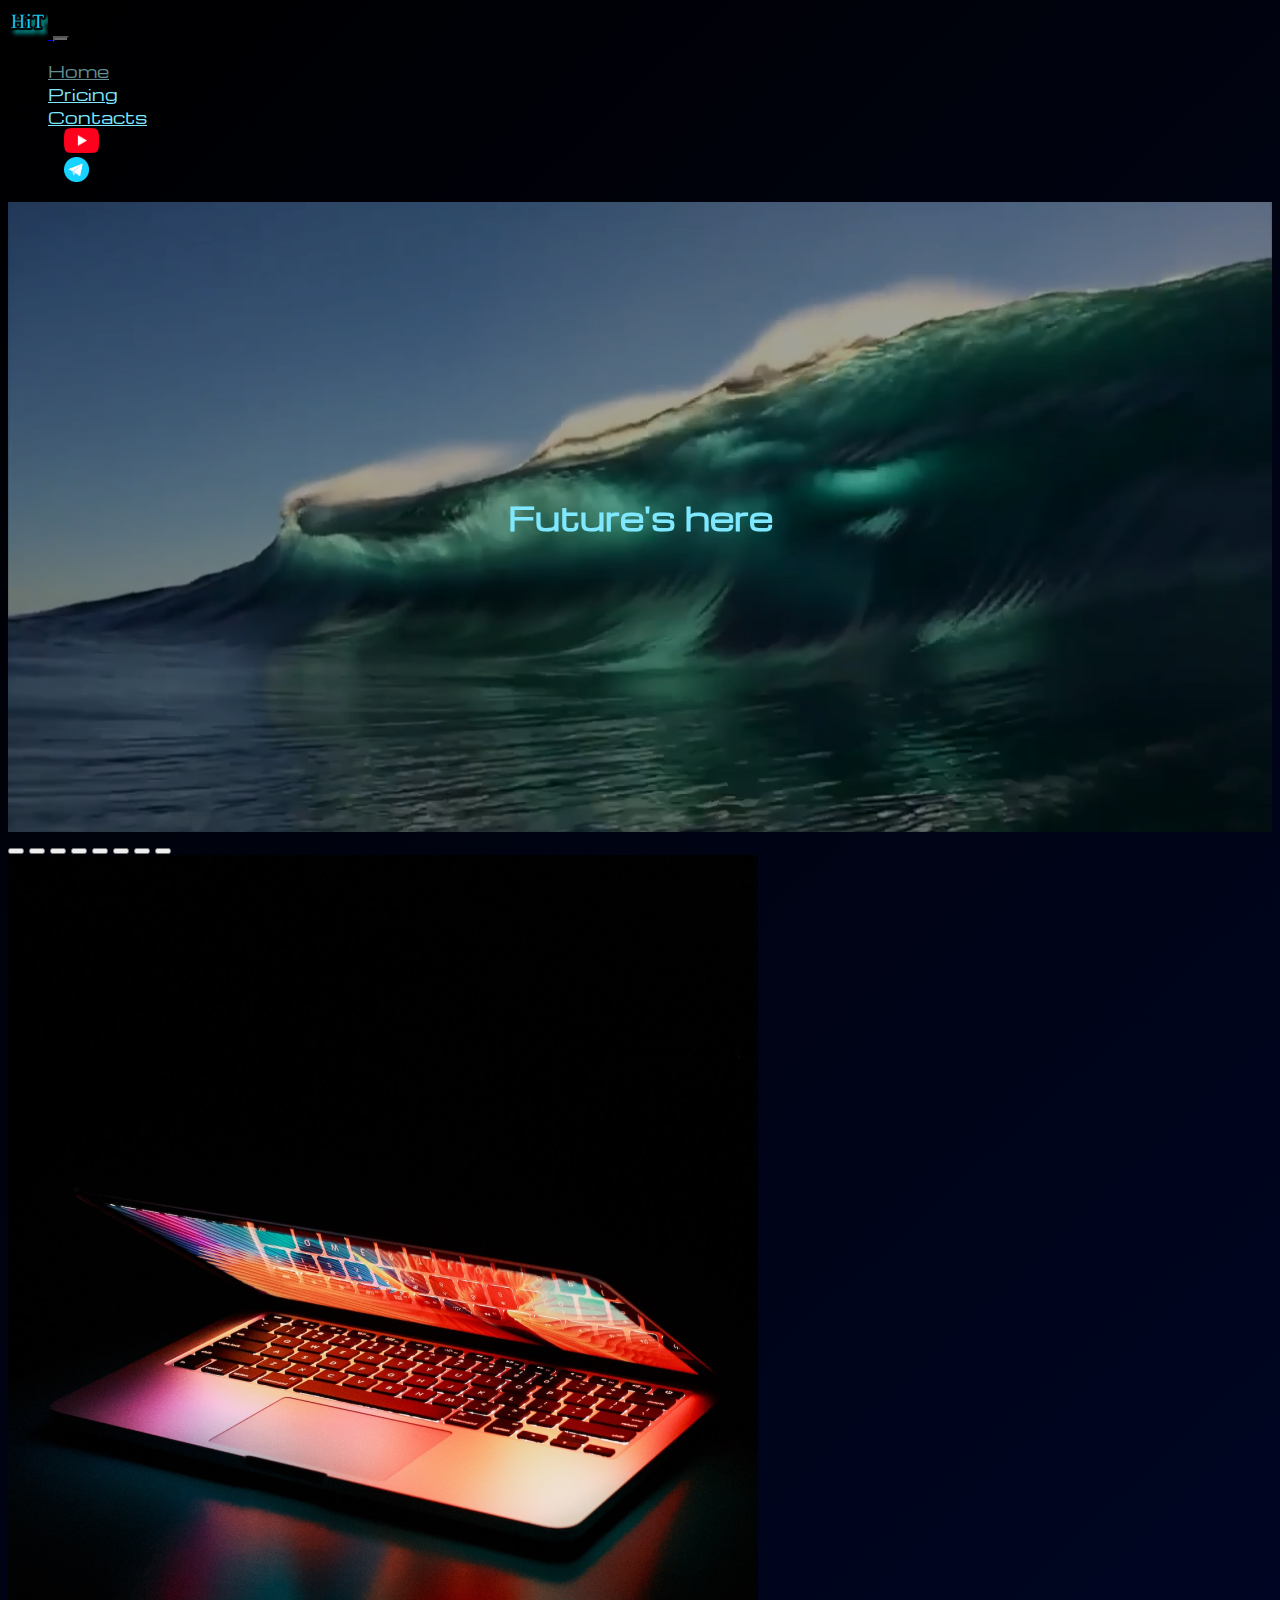
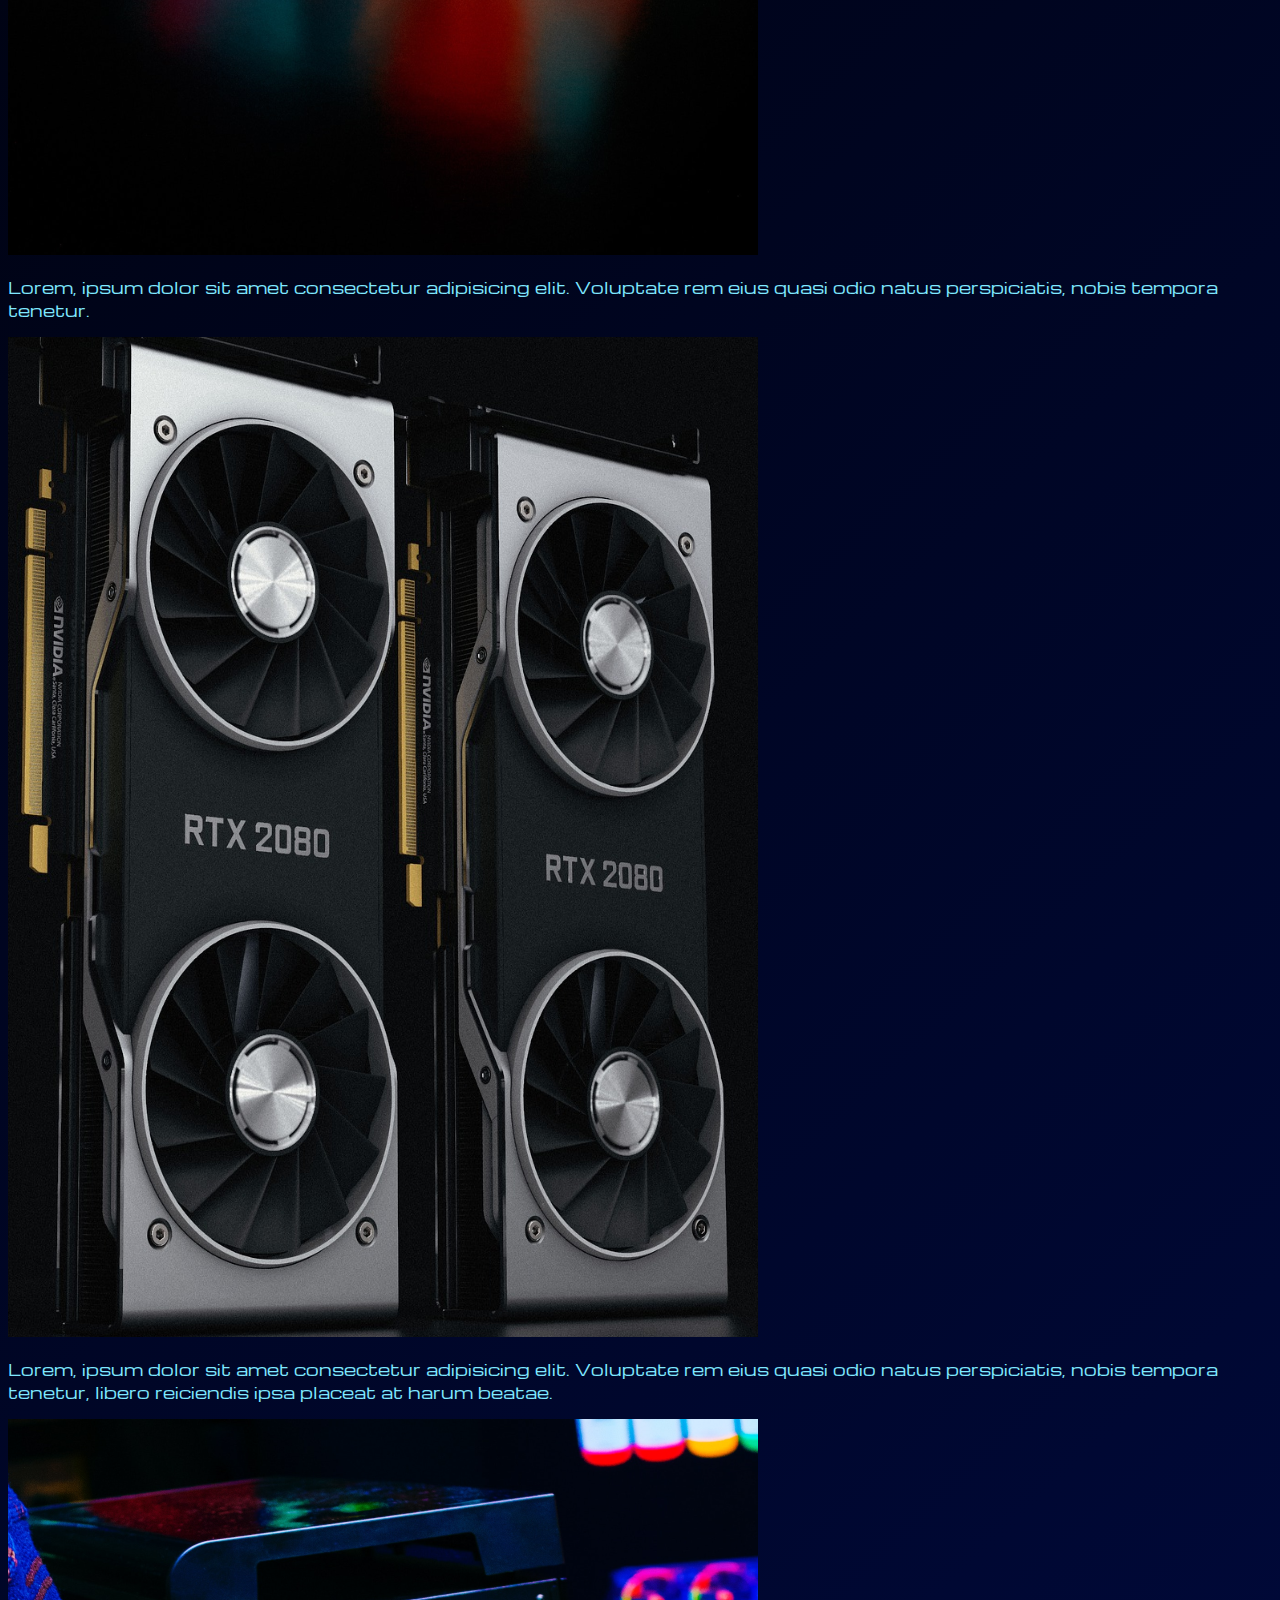
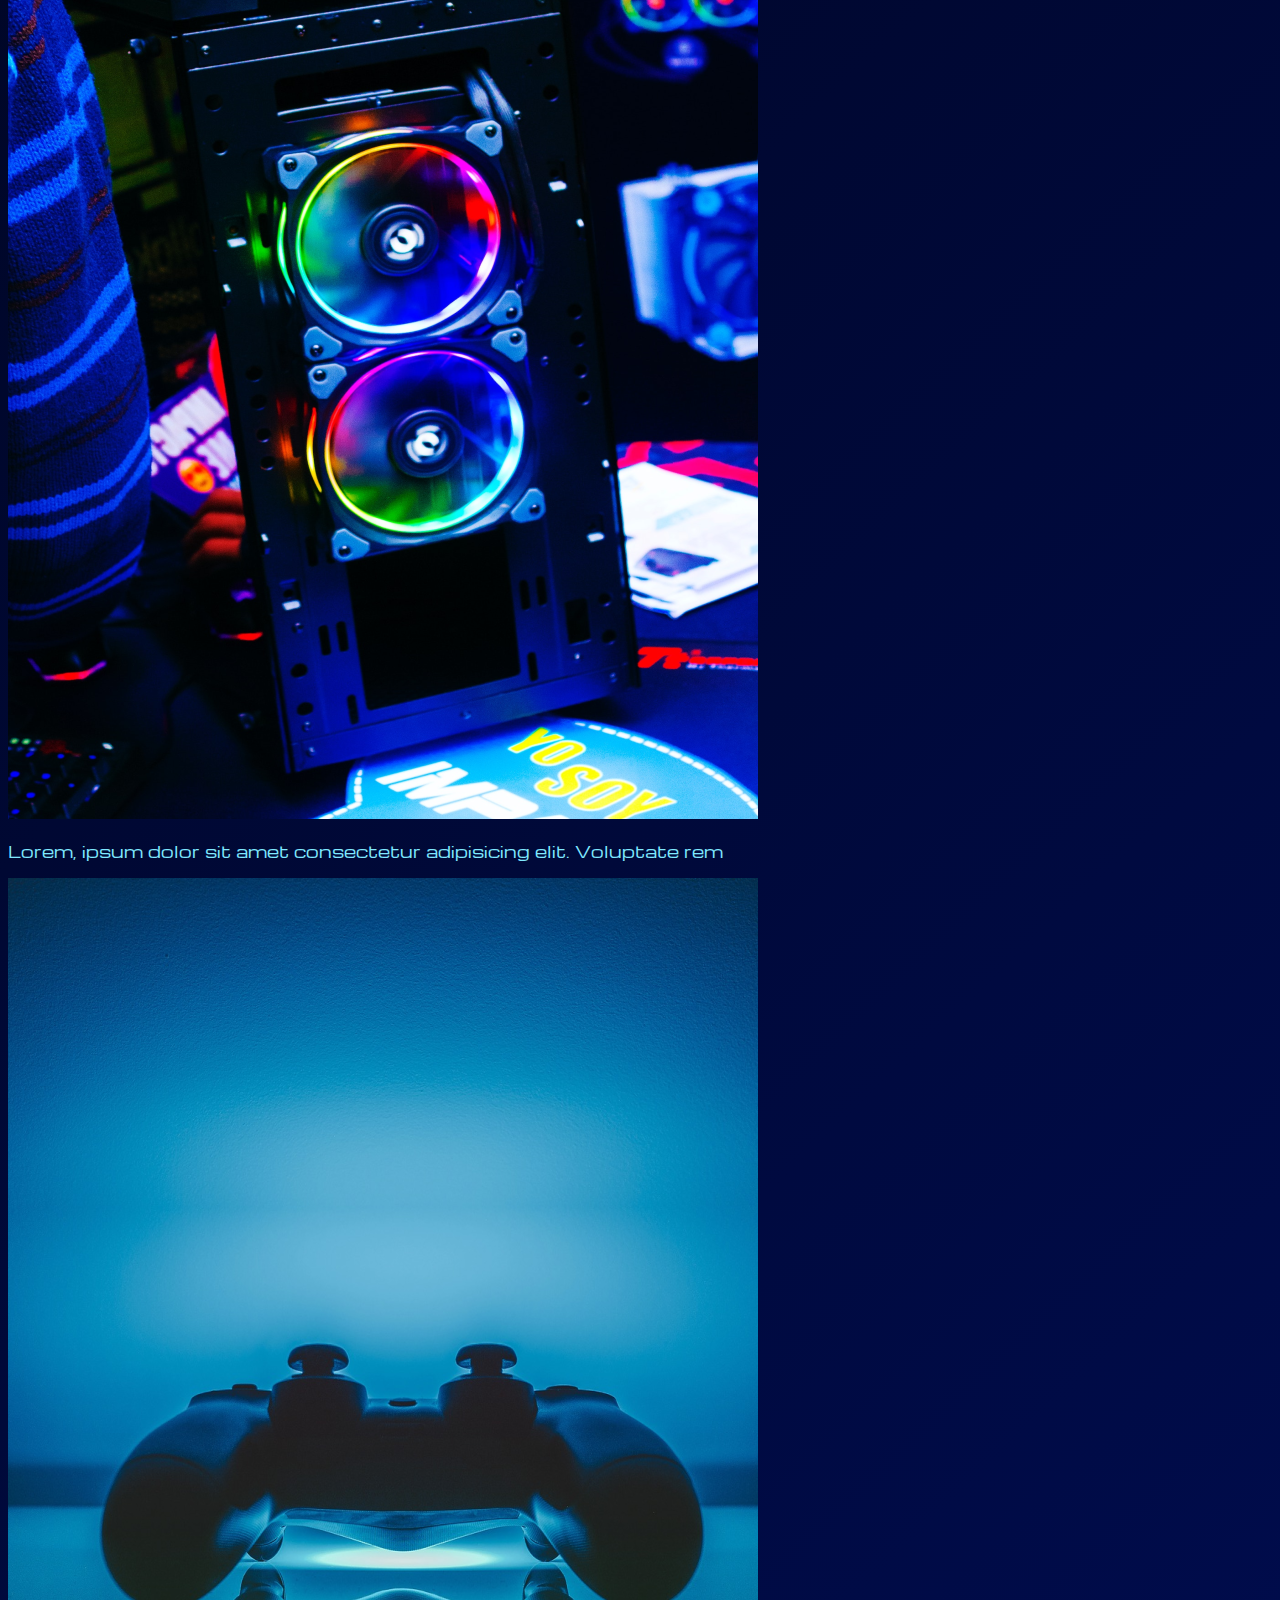
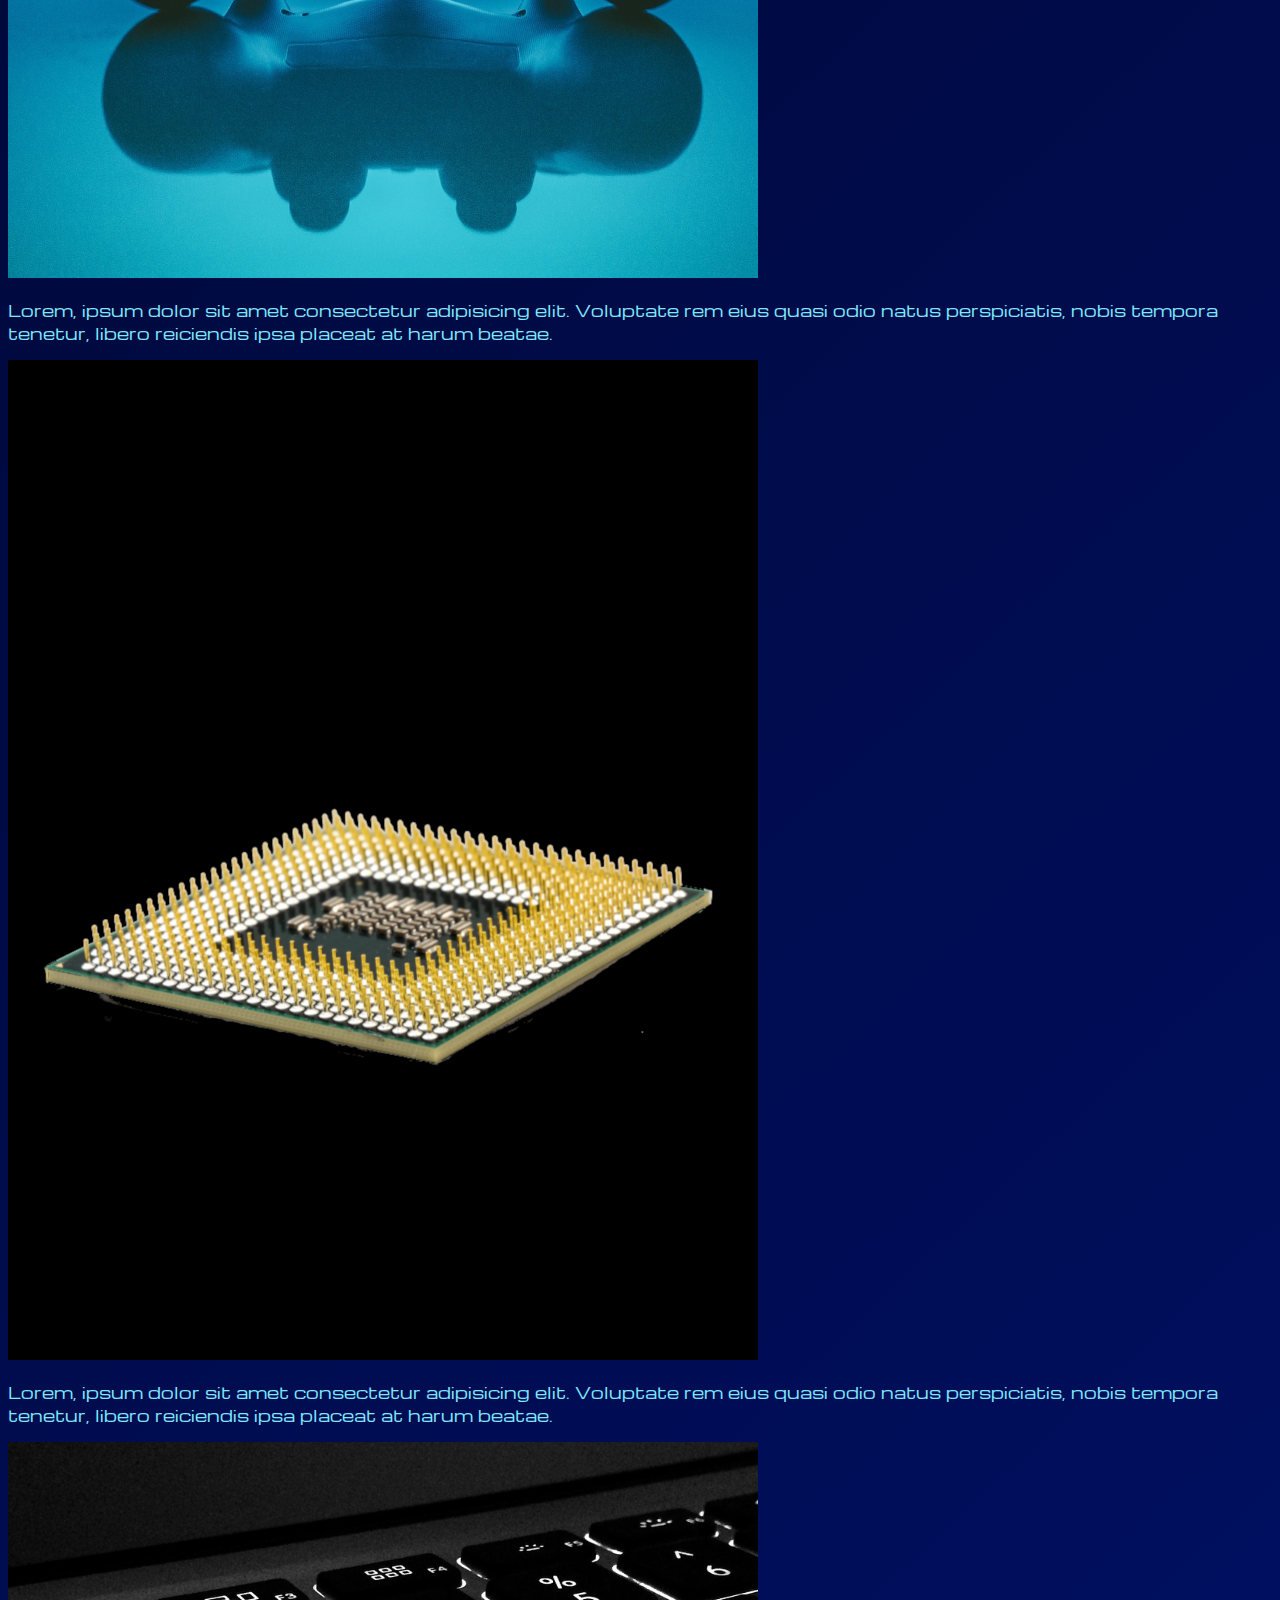
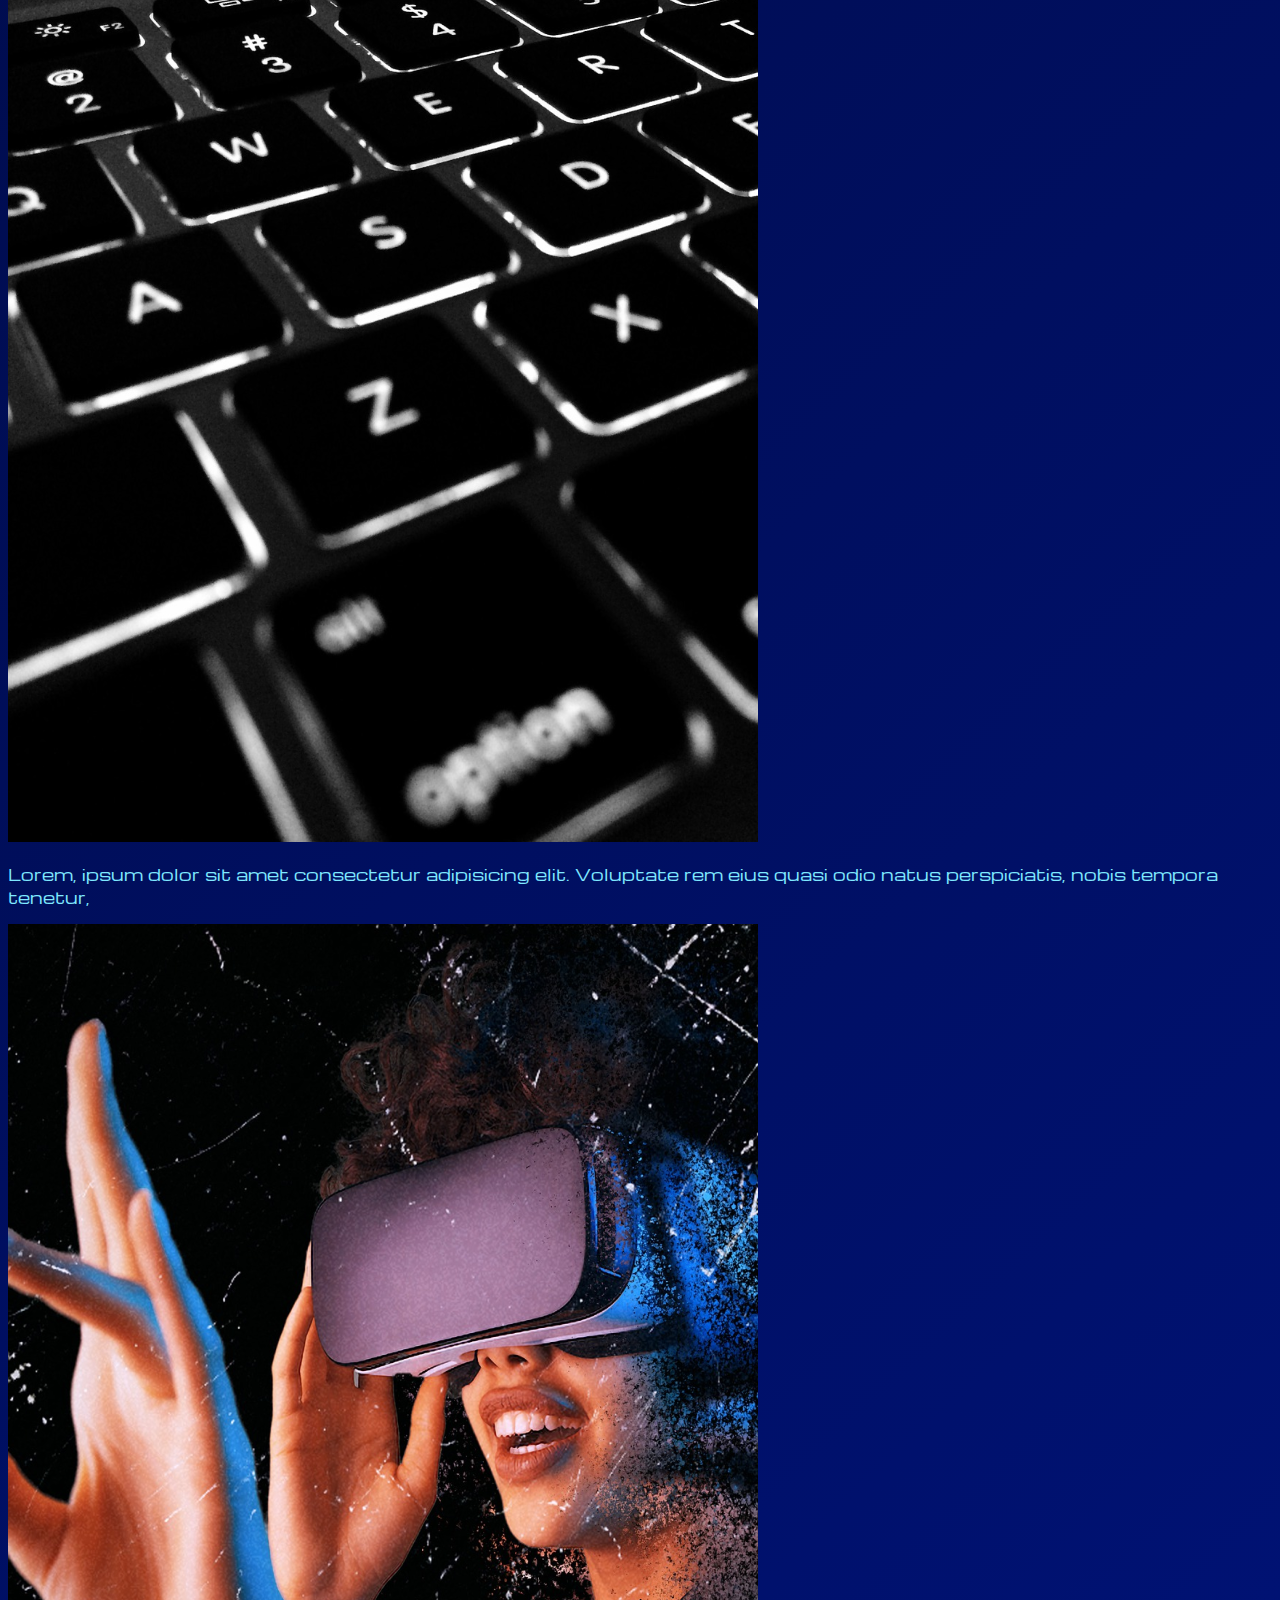
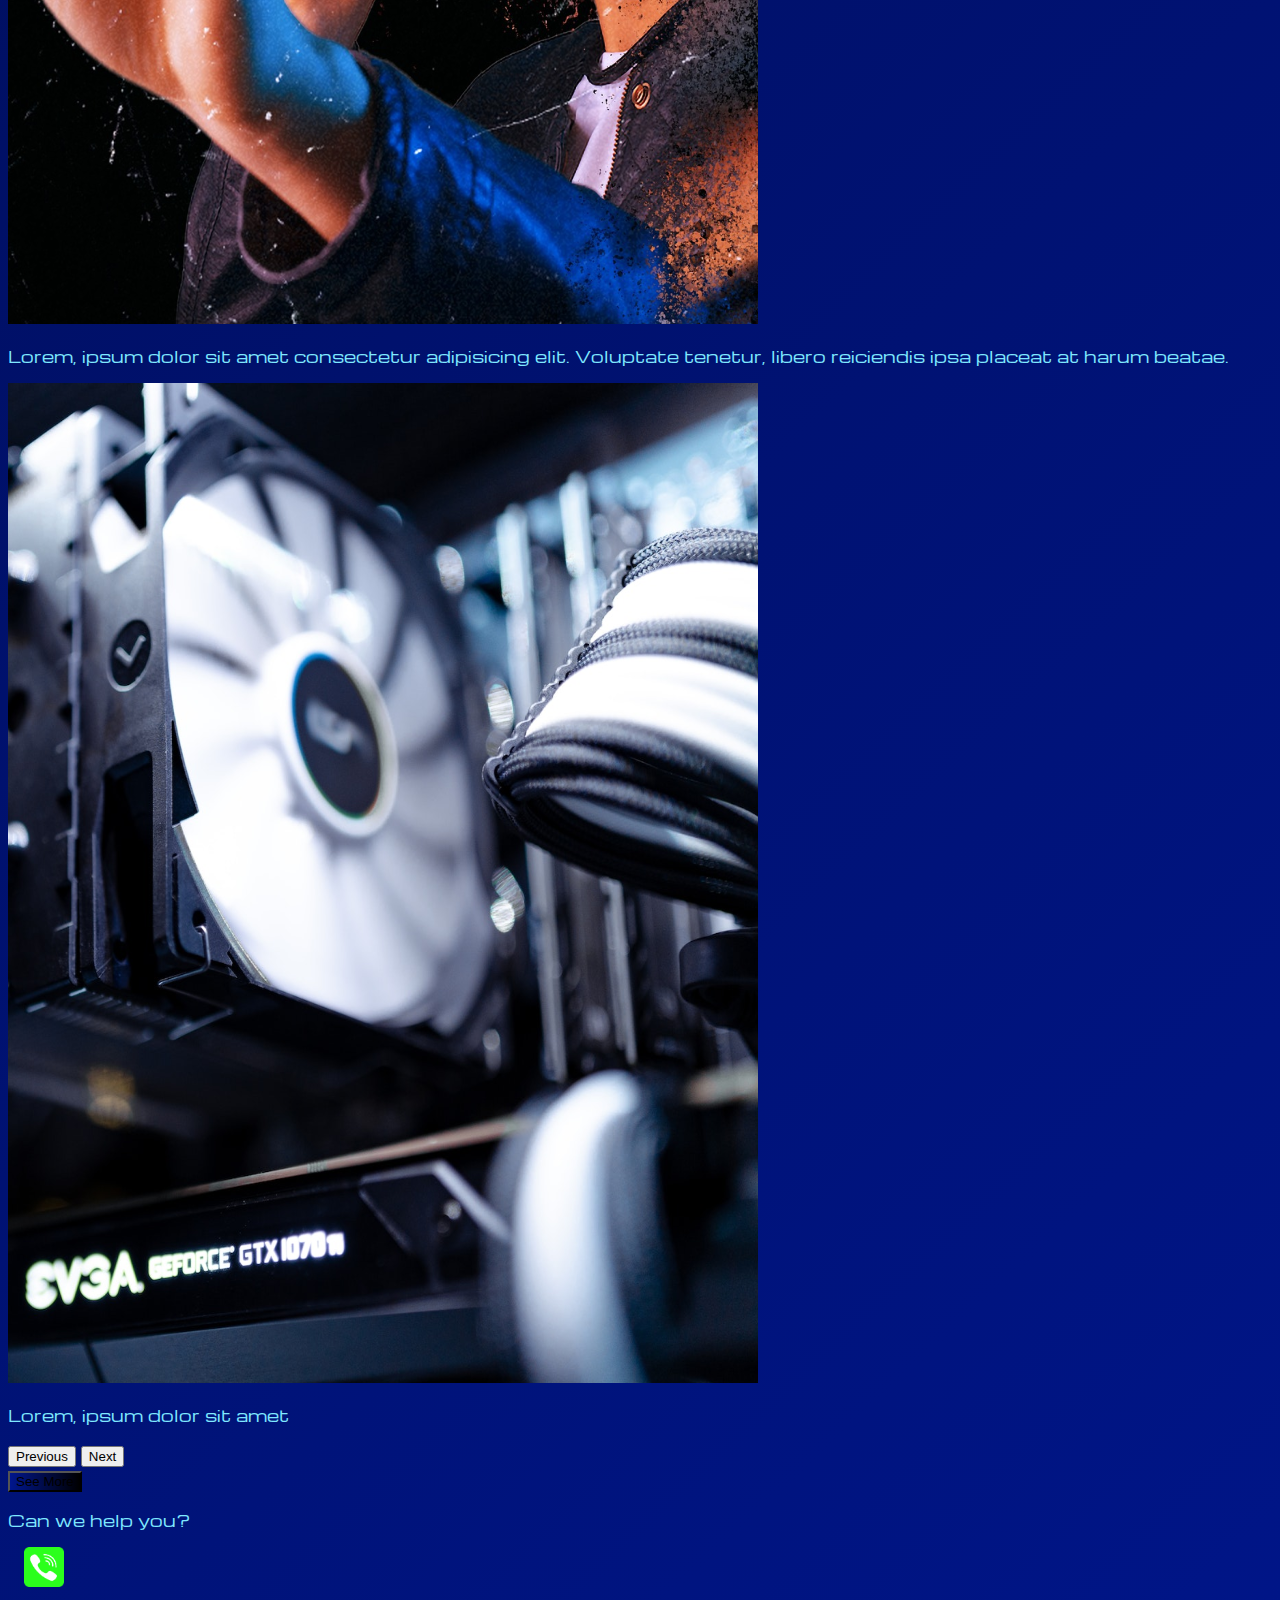
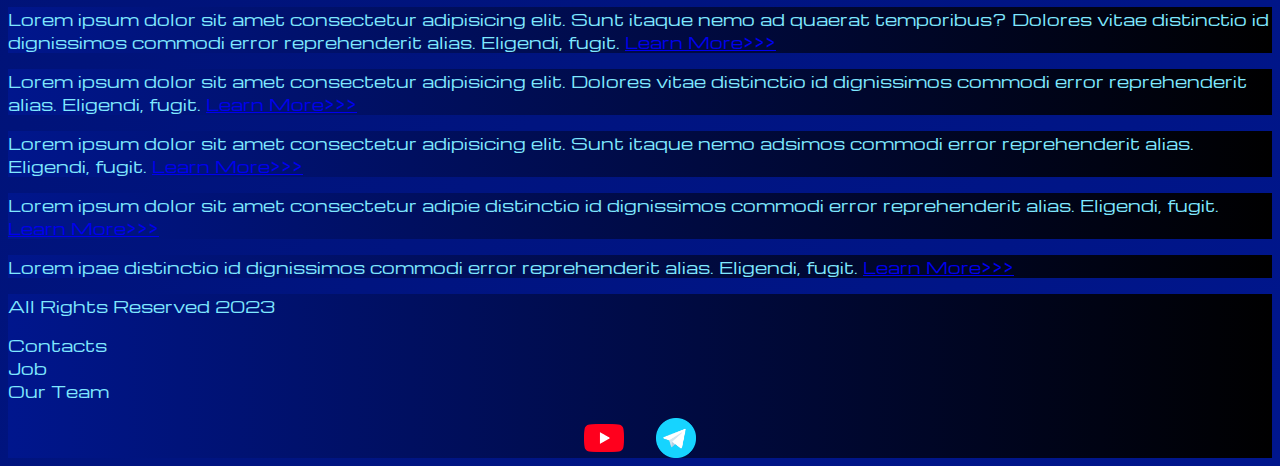
<file: index.html>
<!DOCTYPE html>
<html lang="en">

<head>
    <meta charset="UTF-8">
    <meta http-equiv="X-UA-Compatible" content="IE=edge">
    <meta name="viewport" content="width=device-width, initial-scale=1.0">
    <link href="https://cdn.jsdelivr.net/npm/bootstrap@5.3.0-alpha3/dist/css/bootstrap.min.css" rel="stylesheet"
        integrity="sha384-KK94CHFLLe+nY2dmCWGMq91rCGa5gtU4mk92HdvYe+M/SXH301p5ILy+dN9+nJOZ" crossorigin="anonymous">
    <link rel="stylesheet" href="source/styles100/mycss.css">
    <link rel="apple-touch-icon" sizes="180x180" href="source/files/favicon/apple-touch-icon.png">
    <link rel="icon" type="image/png" sizes="32x32" href="source/files/favicon/favicon-32x32.png">
    <link rel="icon" type="image/png" sizes="16x16" href="source/files/favicon/favicon-16x16.png">
    <link rel="manifest" href="source/files/favicon/site.webmanifest">
    <link rel="stylesheet" href="source/styles100/bgvideo.css">
    <title>HIT</title>

</head>

<body>
    <header>
        <nav class="navbar navbar-expand-lg bg-dark">
            <div class="container-fluid">
                <a class="navbar-brand" href="/"><img src="source/files/logo.png" alt="img"> </a>
                <button class="navbar-toggler" type="button" data-bs-toggle="collapse" data-bs-target="#navbarNav"
                    aria-controls="navbarNav" aria-expanded="false" aria-label="Toggle navigation">
                    <span class="navbar-toggler-icon"></span>
                </button>
                <div class="collapse navbar-collapse" id="navbarNav">
                    <ul class="navbar-nav">
                        <li class="nav-item">
                            <a class="nav-link active" aria-current="page" href="/">Home</a>
                        </li>
                        <li class="nav-item">
                            <a class="nav-link" href="pricing.html">Pricing</a>
                        </li>
                        <li class="nav-item">
                            <a class="nav-link" href="pricing.html">Contacts</a>
                        </li>
                        <li class="nav-item">
                            <a class="nav-link" href="pricing.html"><img style="width: 35px; margin-inline: 1em;"
                                    src="source/files/yt.png" alt="...">
                            </a>
                        </li>
                        <li class="nav-item">
                            <a class="nav-link" href="pricing.html"> <img style="width: 25px; margin-inline: 1em;"
                                    src="source/files/tg.png" alt="...">

                            </a>
                        </li>



                    </ul>
                </div>
            </div>
        </nav>
    </header>

    <section>
        <div class="bgvideo">
<video src="source/files/IMG_0847.MP4" type="video/mp4" autoplay muted loop></video>
      <div class="effect"></div>
<div class="video-text">
        <h1>Future's here</h1>
       </div>
</div>
        
        
        <div class="container-fluid mt-4">
            <div class="row">
                <div class="col-lg-1">
                </div>

                <div class="col-lg-8 col-md-12">
                    <div class="row">

                        <div id="carouselExampleIndicators" class="carousel slide">
                            <div class="carousel-indicators">
                                <button type="button" data-bs-target="#carouselExampleIndicators" data-bs-slide-to="0"
                                    class="active" aria-current="true" aria-label="Slide 1"></button>
                                <button type="button" data-bs-target="#carouselExampleIndicators" data-bs-slide-to="1"
                                    aria-label="Slide 2"></button>
                                <button type="button" data-bs-target="#carouselExampleIndicators" data-bs-slide-to="2"
                                    aria-label="Slide 3"></button>
                                <button type="button" data-bs-target="#carouselExampleIndicators" data-bs-slide-to="3"
                                    aria-label="Slide 4"></button>
                                <button type="button" data-bs-target="#carouselExampleIndicators" data-bs-slide-to="4"
                                    aria-label="Slide 5"></button>
                                <button type="button" data-bs-target="#carouselExampleIndicators" data-bs-slide-to="5"
                                    aria-label="Slide 6"></button>
                                <button type="button" data-bs-target="#carouselExampleIndicators" data-bs-slide-to="6"
                                    aria-label="Slide 7"></button>
                                <button type="button" data-bs-target="#carouselExampleIndicators" data-bs-slide-to="7"
                                    aria-label="Slide 8"></button>
                            </div>
                            <div class="carousel-inner">
                                <div class="carousel-item active">
                                    <div class="d-block w-100">
                                        <div class="row">
                                            <div class="col-lg-6 col-md-6">
                                                <img src="source/images/laptop.png" class="w-100" alt="...">
                                            </div>
                                            <div class="col-lg-6 col-md-6 slide-text">
                                                <p>Lorem, ipsum dolor sit amet consectetur adipisicing elit. Voluptate
                                                    rem eius quasi odio natus perspiciatis, nobis tempora tenetur.</p>
                                            </div>
                                        </div>
                                    </div>
                                </div>
                                <div class="carousel-item">
                                    <div class="d-block w-100">
                                        <div class="row">
                                            <div class="col-lg-6 col-md-6">
                                                <img src="source/images/gpu.png" class="w-100" alt="...">
                                            </div>
                                            <div class="col-lg-6 col-md-6 slide-text">
                                                <p>Lorem, ipsum dolor sit amet consectetur adipisicing elit. Voluptate
                                                    rem eius quasi odio natus perspiciatis, nobis tempora tenetur,
                                                    libero reiciendis ipsa placeat at harum beatae.</p>
                                            </div>
                                        </div>
                                    </div>
                                </div>
                                <div class="carousel-item">
                                    <div class="d-block w-100">
                                        <div class="row">
                                            <div class="col-lg-6 col-md-6">
                                                <img src="source/images/gaming pc.png" class="w-100" alt="...">
                                            </div>
                                            <div class="col-lg-6 col-md-6 slide-text">
                                                <p>Lorem, ipsum dolor sit amet consectetur adipisicing elit. Voluptate
                                                    rem </p>
                                            </div>
                                        </div>
                                    </div>
                                </div>
                                <div class="carousel-item">
                                    <div class="d-block w-100">
                                        <div class="row">
                                            <div class="col-lg-6 col-md-6">
                                                <img src="source/images/controller.png" class="w-100" alt="...">
                                            </div>
                                            <div class="col-lg-6 col-md-6 slide-text">
                                                <p>Lorem, ipsum dolor sit amet consectetur adipisicing elit. Voluptate
                                                    rem eius quasi odio natus perspiciatis, nobis tempora tenetur,
                                                    libero reiciendis ipsa placeat at harum beatae.</p>
                                            </div>
                                        </div>
                                    </div>
                                </div>
                                <div class="carousel-item">
                                    <div class="d-block w-100">
                                        <div class="row">
                                            <div class="col-lg-6 col-md-6">
                                                <img src="source/images/cpu.png" class="w-100" alt="...">
                                            </div>
                                            <div class="col-lg-6 col-md-6 slide-text">
                                                <p>Lorem, ipsum dolor sit amet consectetur adipisicing elit. Voluptate
                                                    rem eius quasi odio natus perspiciatis, nobis tempora tenetur,
                                                    libero reiciendis ipsa placeat at harum beatae.</p>
                                            </div>
                                        </div>
                                    </div>
                                </div>
                                <div class="carousel-item">
                                    <div class="d-block w-100">
                                        <div class="row">
                                            <div class="col-lg-6 col-md-6">
                                                <img src="source/images/acc.png" class="w-100" alt="...">
                                            </div>
                                            <div class="col-lg-6 col-md-6 slide-text">
                                                <p>Lorem, ipsum dolor sit amet consectetur adipisicing elit. Voluptate
                                                    rem eius quasi odio natus perspiciatis, nobis tempora tenetur,
                                                </p>
                                            </div>
                                        </div>
                                    </div>
                                </div>
                                <div class="carousel-item">
                                    <div class="d-block w-100">
                                        <div class="row">
                                            <div class="col-lg-6 col-md-6">
                                                <img src="source/images/vr.png" class="w-100" alt="...">
                                            </div>
                                            <div class="col-lg-6 col-md-6 slide-text">
                                                <p>Lorem, ipsum dolor sit amet consectetur adipisicing elit. Voluptate
                                                    tenetur,
                                                    libero reiciendis ipsa placeat at harum beatae.</p>
                                            </div>
                                        </div>
                                    </div>
                                </div>
                                <div class="carousel-item">
                                    <div class="d-block w-100">
                                        <div class="row">
                                            <div class="col-lg-6 col-md-6">
                                                <img src="source/images/other.png" class="w-100" alt="...">
                                            </div>
                                            <div class="col-lg-6 col-md-6 slide-text">
                                                <p>Lorem, ipsum dolor sit amet</p>
                                            </div>
                                        </div>
                                    </div>
                                </div>
                            </div>


                            <button class="carousel-control-prev" type="button"
                                data-bs-target="#carouselExampleIndicators" data-bs-slide="prev">
                                <span class="carousel-control-prev-icon" aria-hidden="true"></span>
                                <span class="visually-hidden">Previous</span>
                            </button>
                            <button class="carousel-control-next" type="button"
                                data-bs-target="#carouselExampleIndicators" data-bs-slide="next">
                                <span class="carousel-control-next-icon" aria-hidden="true"></span>
                                <span class="visually-hidden">Next</span>
                            </button>
                        </div>

                        <div class="col-lg-12 col-md-12 text-center mt-4">
                            <button type="button" class="btn btn-outline-primary btn-lg my-4">See More</button>

                        </div>

                        <div class="col-lg-12 col-md-12 text-center mt-4">
                            <p>Can we help you?</p>
                        </div>
                        <div class="col-lg-12 col-md-12 text-center">
                            <img class="call-anim" style="width: 40px; margin-inline: 1em;" src="source/files/phone.png"
                                alt="...">

                        </div>

                    </div>

                </div>
                <div class="col-lg-3 col-md-12">
                    <div class="row px-2">
                        <div class="col-lg-12 sidebar my-4">
                            <p>Lorem ipsum dolor sit amet consectetur adipisicing elit. Sunt itaque nemo
                                ad quaerat
                                temporibus?
                                Dolores vitae distinctio id dignissimos commodi error reprehenderit
                                alias. Eligendi,
                                fugit. <a href="#">Learn More>>></a>
                            </p>
                        </div>
                        <div class="col-lg-12 sidebar my-4">
                            <p>Lorem ipsum dolor sit amet consectetur adipisicing elit. Dolores vitae
                                distinctio id
                                dignissimos
                                commodi error reprehenderit alias. Eligendi, fugit. <a href="#">Learn
                                    More>>></a>
                            </p>
                        </div>
                        <div class="col-lg-12 sidebar my-4">
                            <p>Lorem ipsum dolor sit amet consectetur adipisicing elit. Sunt itaque nemo
                                adsimos commodi
                                error
                                reprehenderit alias. Eligendi, fugit. <a href="#">Learn More>>></a>
                            </p>
                        </div>
                        <div class="col-lg-12 sidebar my-4">
                            <p>Lorem ipsum dolor sit amet consectetur adipie distinctio id dignissimos
                                commodi error
                                reprehenderit
                                alias. Eligendi, fugit. <a href="#">Learn More>>></a>
                            </p>
                        </div>
                        <div class="col-lg-12 sidebar my-4">
                            <p>Lorem ipae distinctio id dignissimos commodi error reprehenderit alias.
                                Eligendi, fugit.
                                <a href="#">Learn More>>></a>
                            </p>
                        </div>
                    </div>
                </div>
            </div>
        </div>

        </div>
    </section>

    <footer class="mt-4">
        <div class="container-fluid">
            <div class="row">
                <div class="col-lg-4 col-md-12 footer-text text-center">
                    <p>All Rights Reserved 2023</p>

                </div>
                <div class="col-lg-4 col-md-12 footer-text text-center">
                    <p>Contacts<br>Job</br>Our Team</p>
                </div>
                <div class="col-lg-4 col-md-12 media-links">
                    <img style="width: 40px; margin-inline: 1em;" src="source/files/yt.png" alt="...">
                    <img style="width: 40px; margin-inline: 1em;" src="source/files/tg.png" alt="...">
                </div>

            </div>
        </div>

    </footer>



    <script src="https://cdn.jsdelivr.net/npm/bootstrap@5.3.0-alpha3/dist/js/bootstrap.bundle.min.js"
        integrity="sha384-ENjdO4Dr2bkBIFxQpeoTz1HIcje39Wm4jDKdf19U8gI4ddQ3GYNS7NTKfAdVQSZe"
        crossorigin="anonymous"></script>
</body>

</html>
</file>
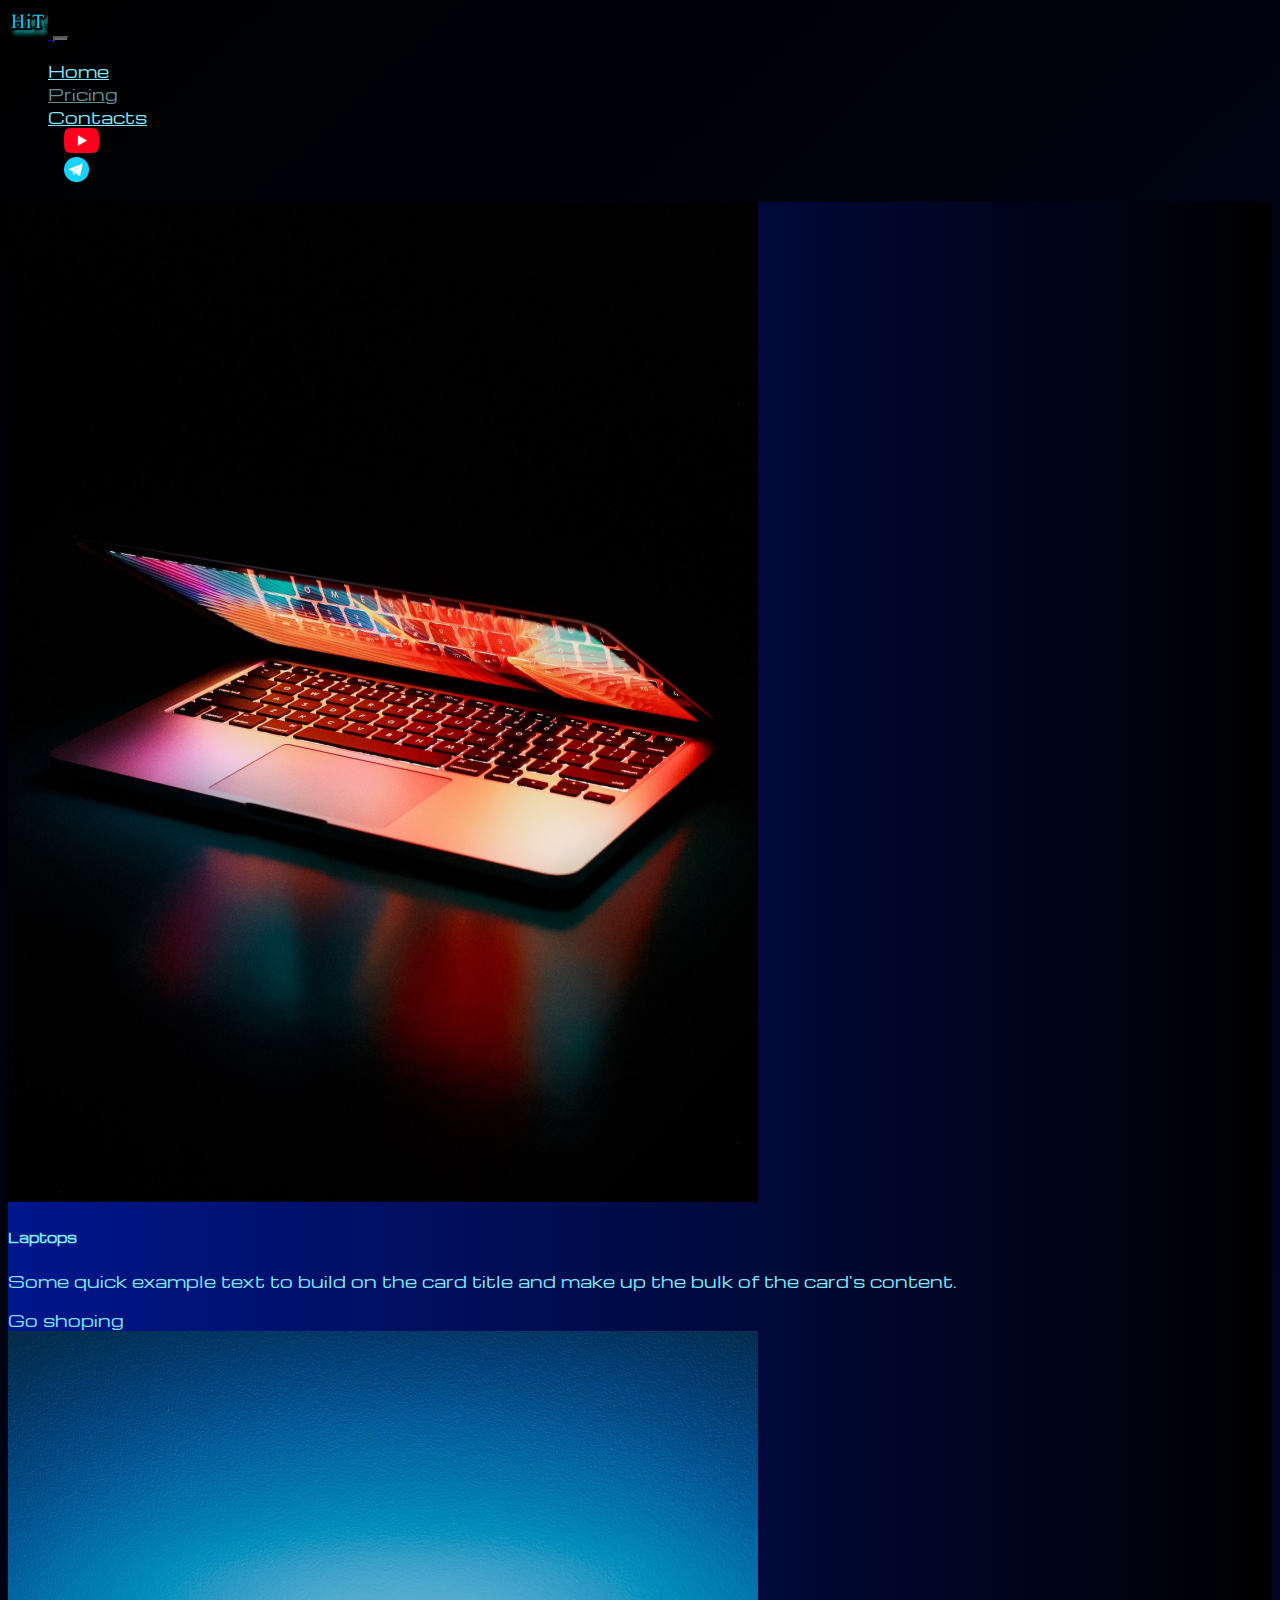
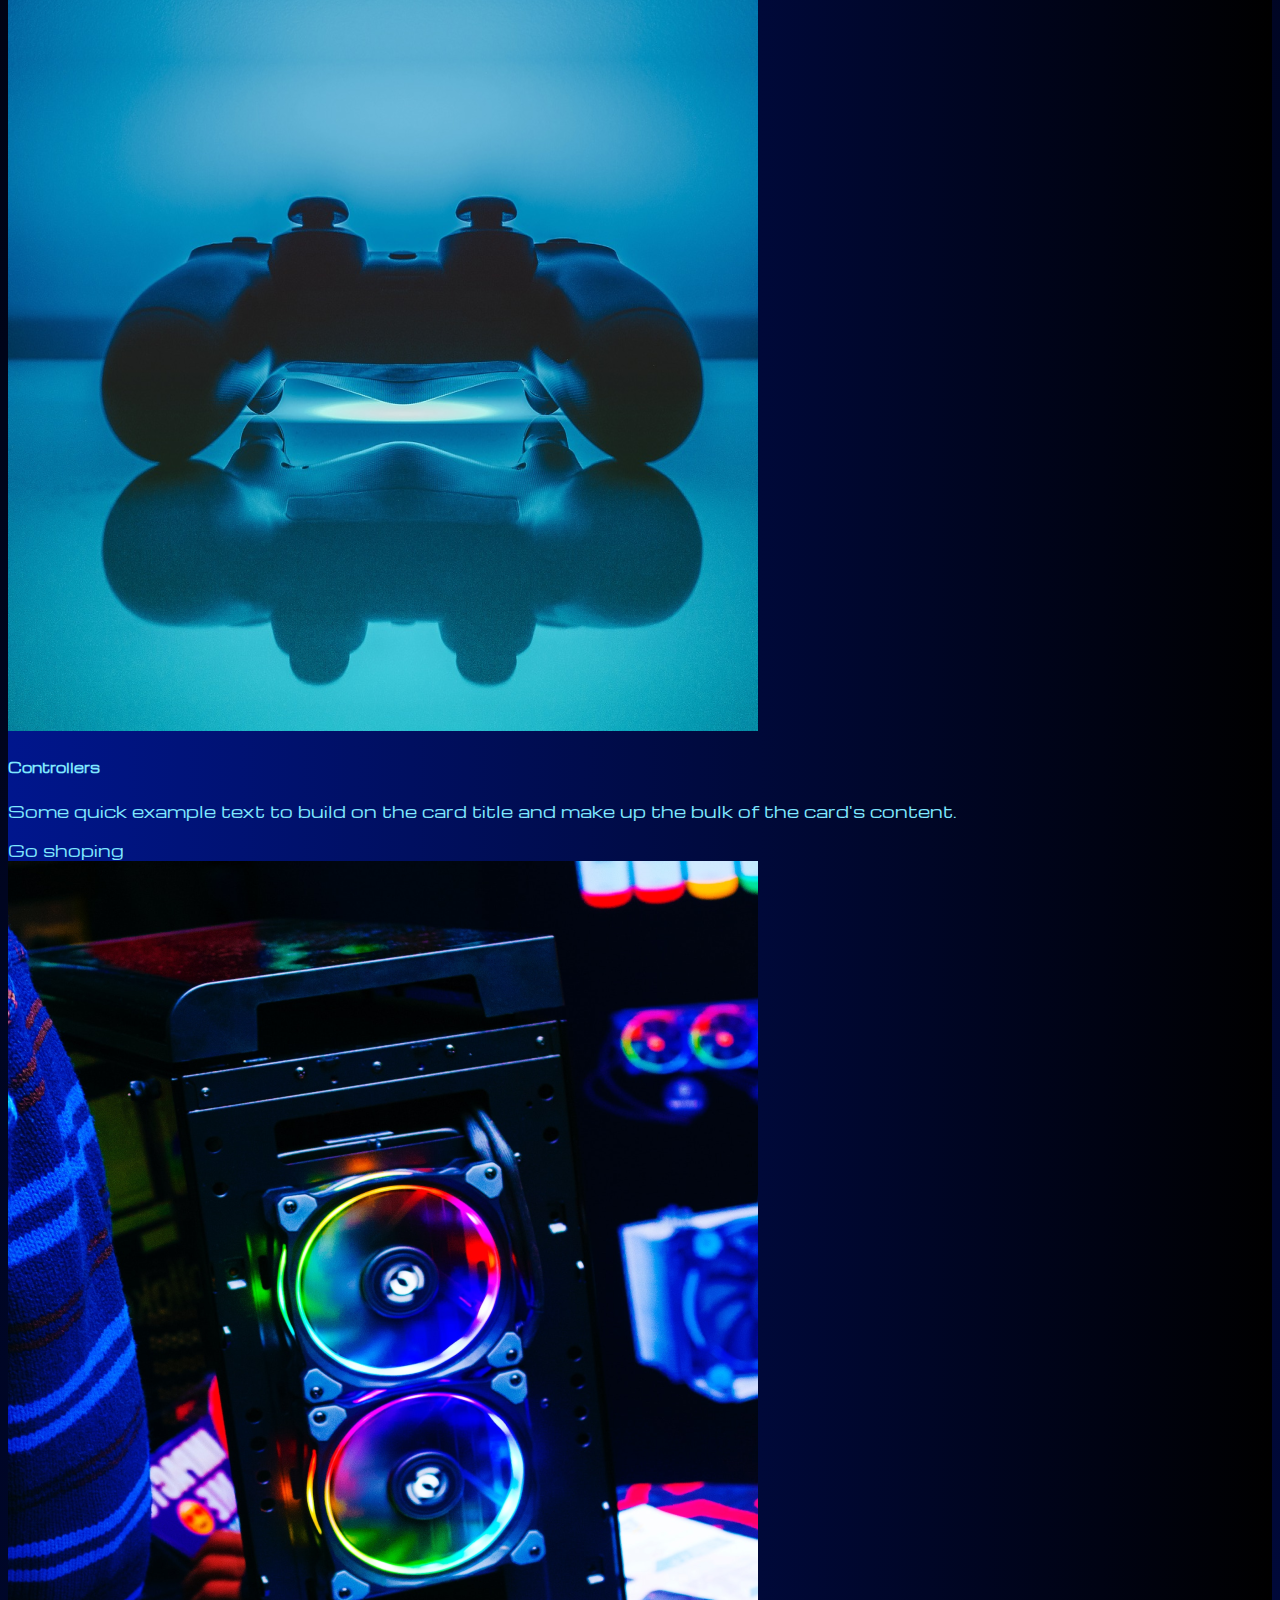
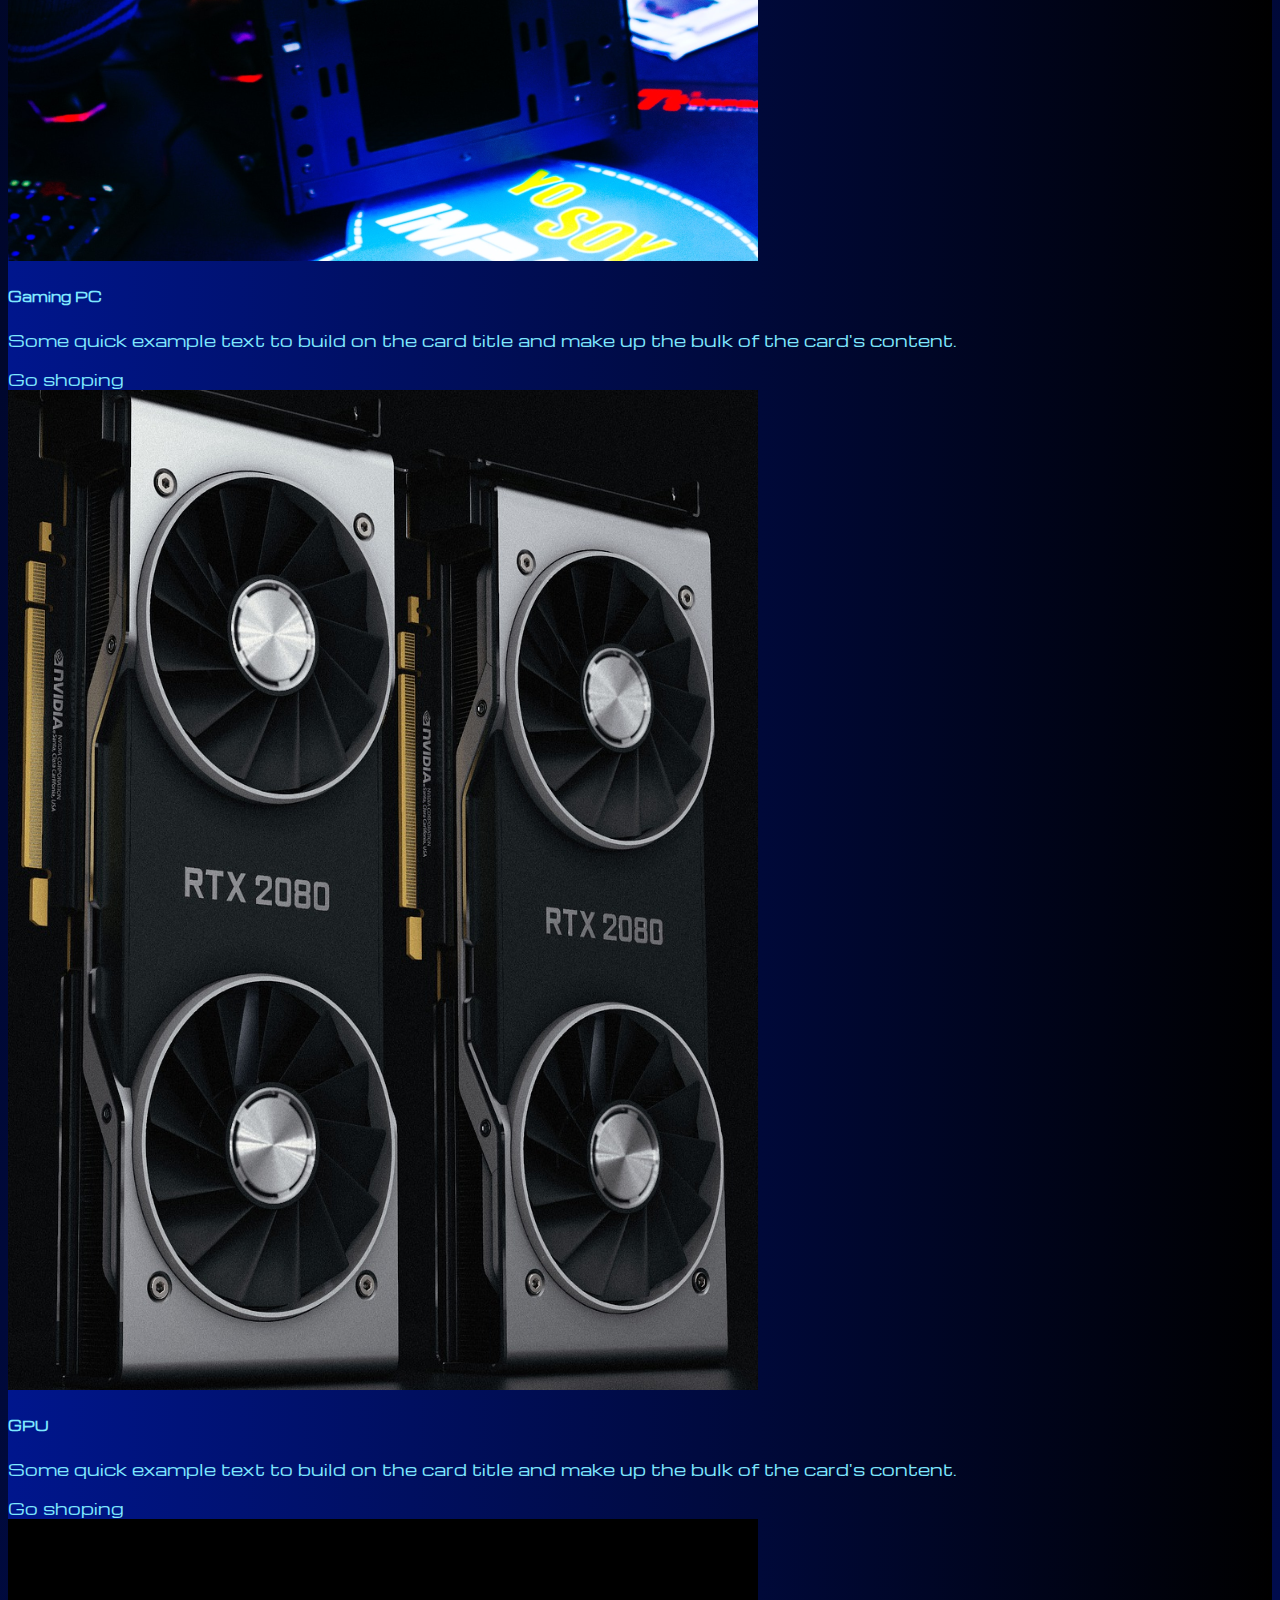
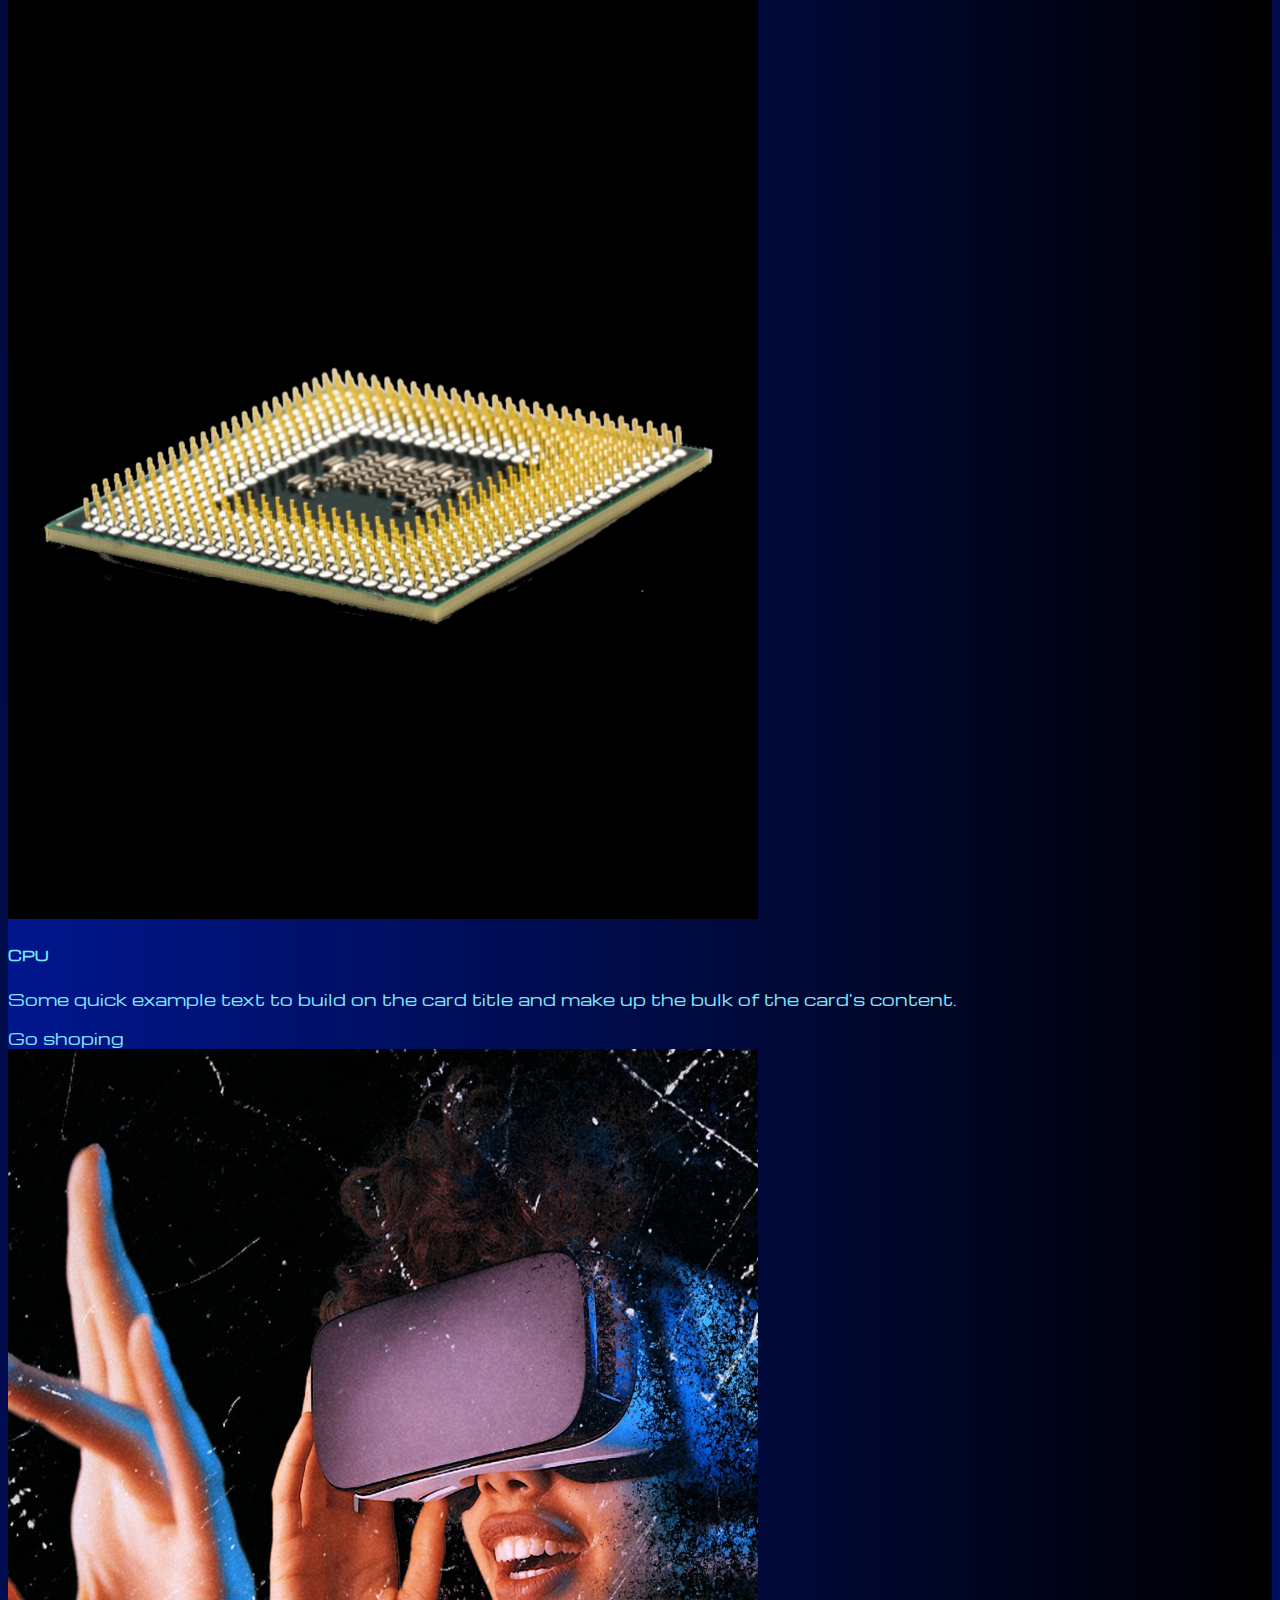
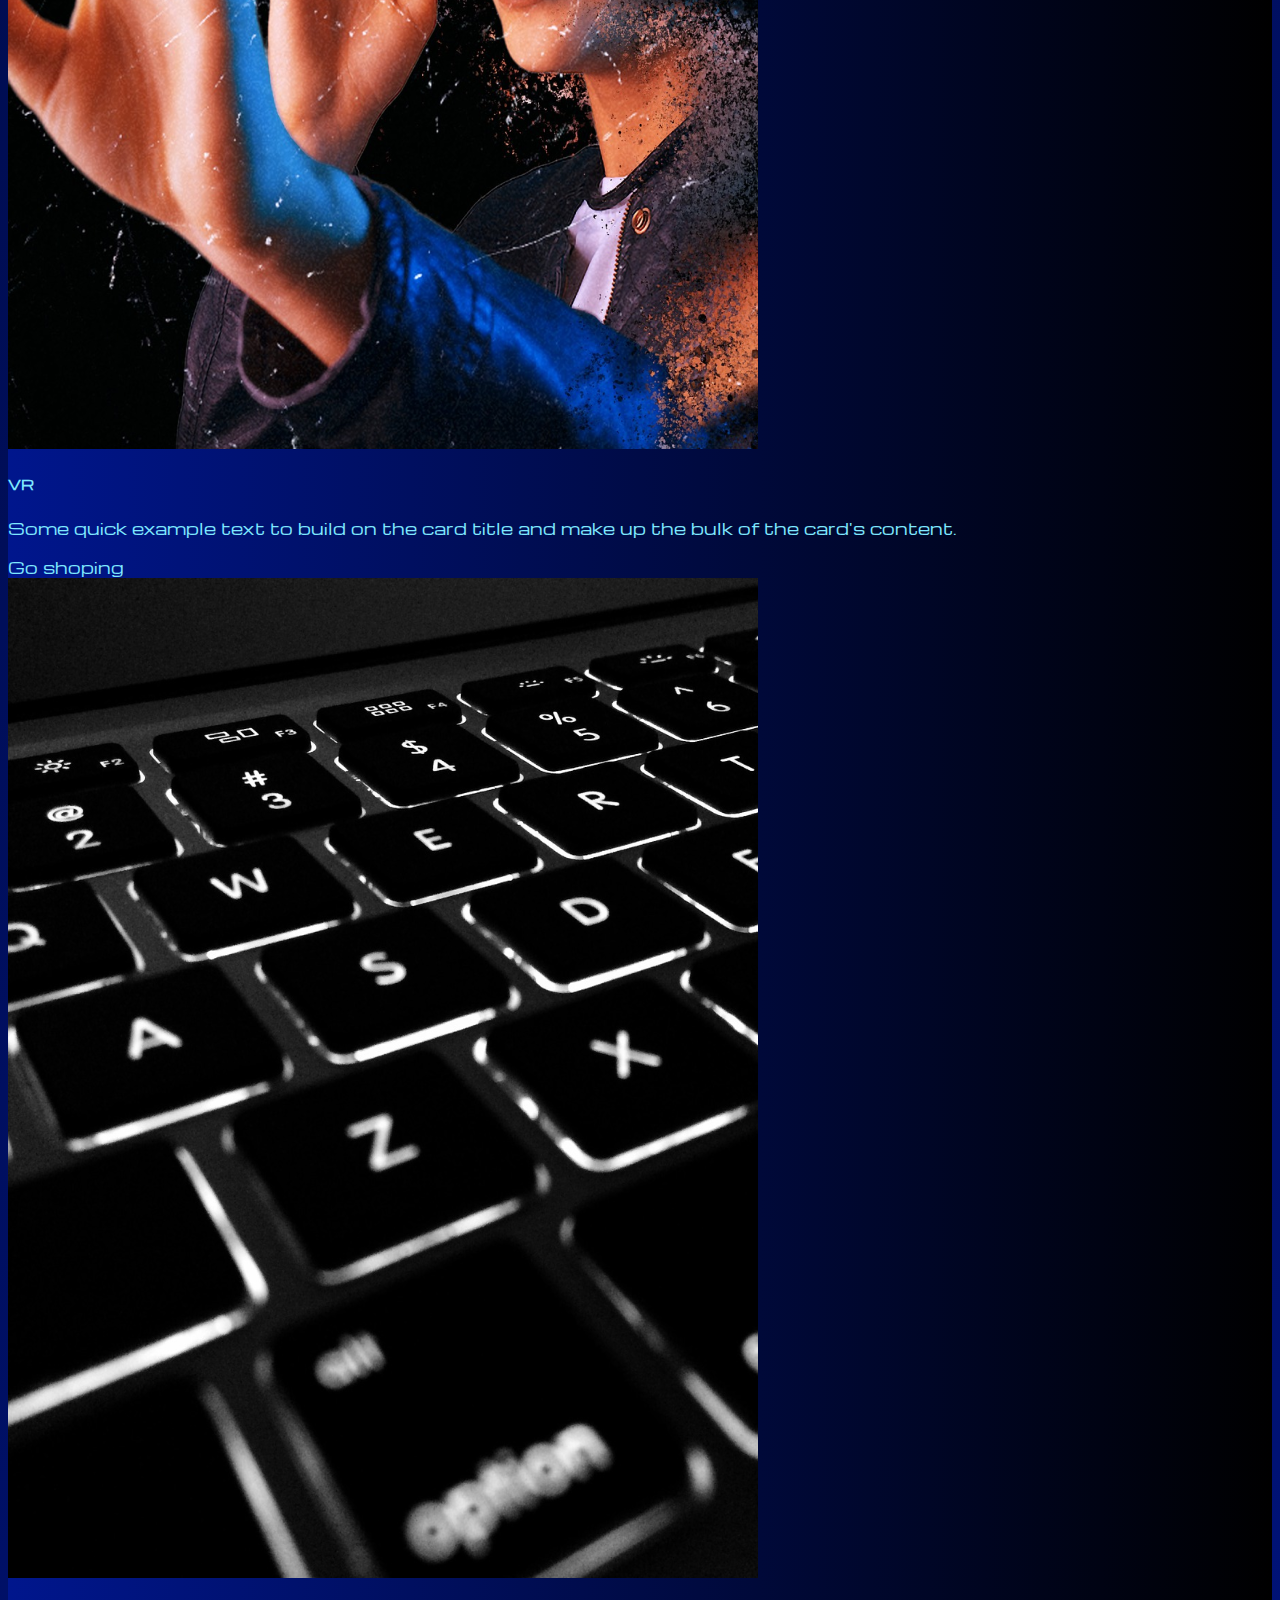
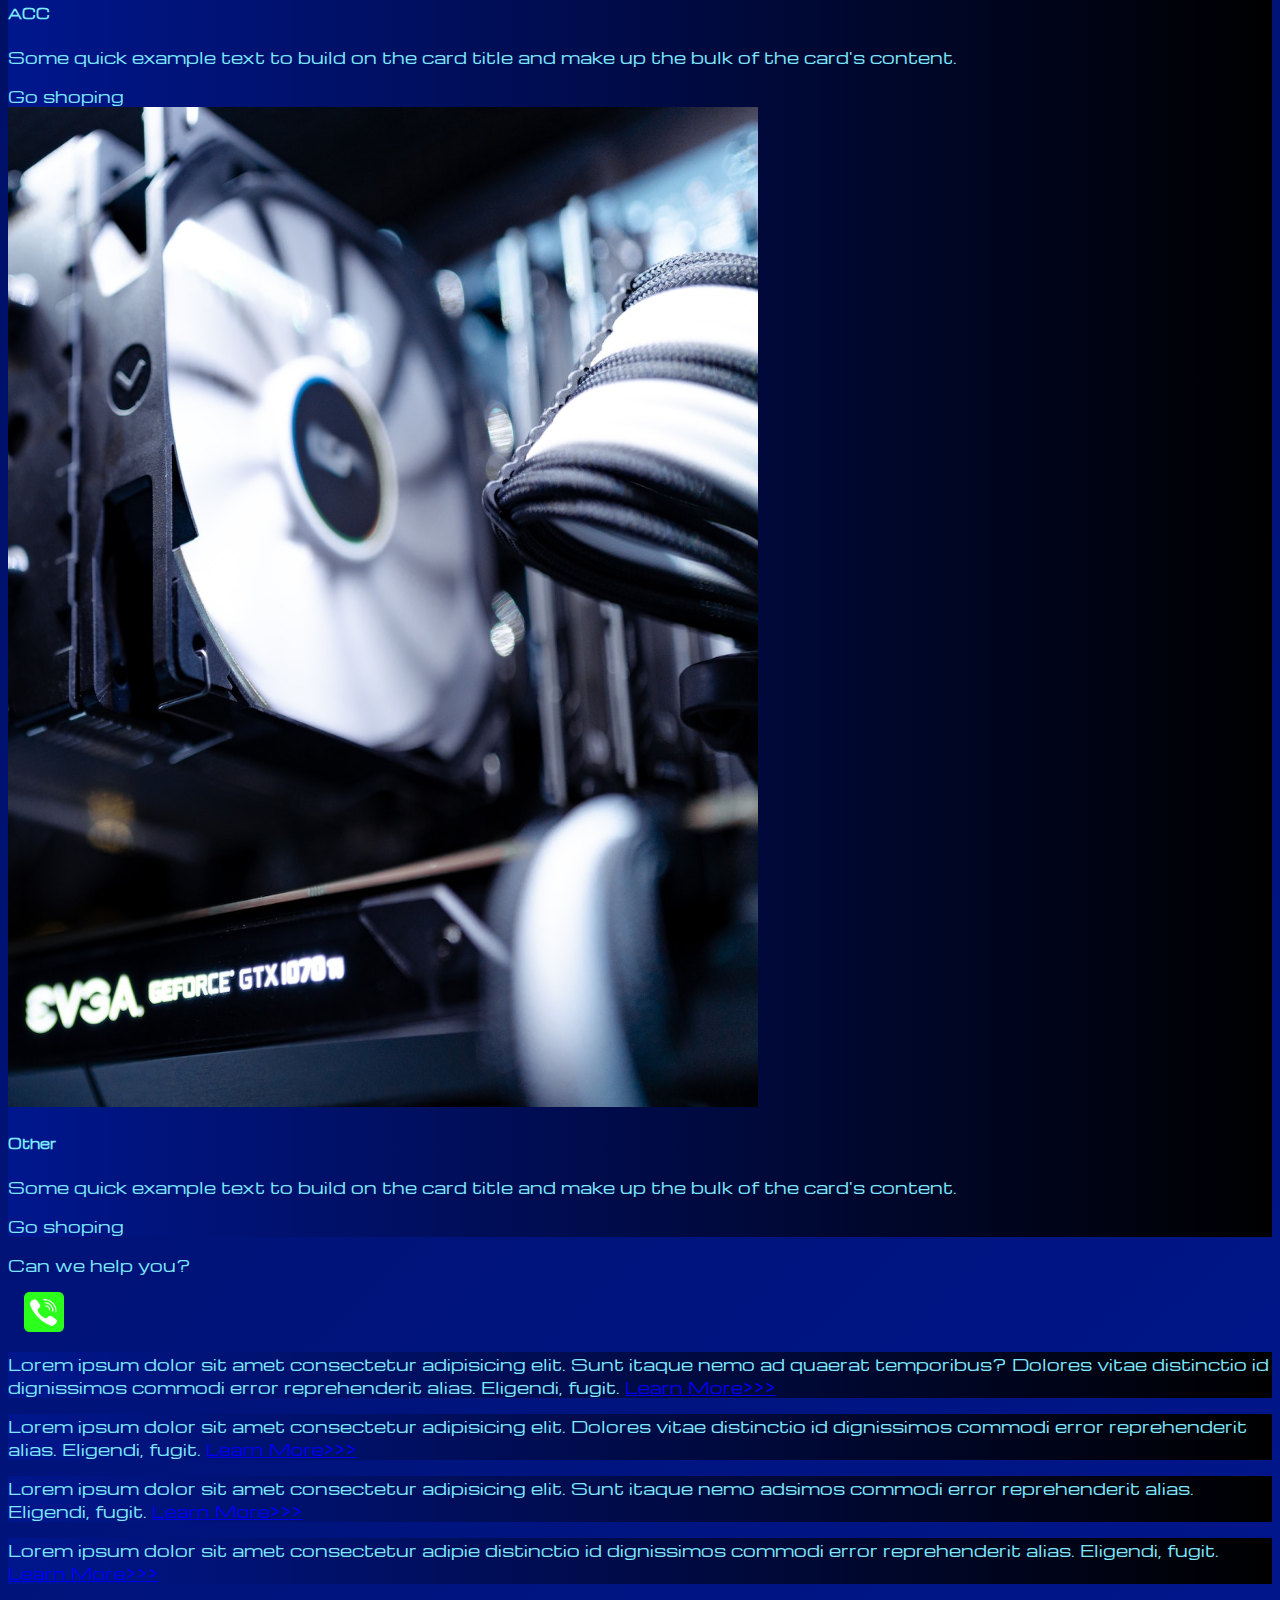
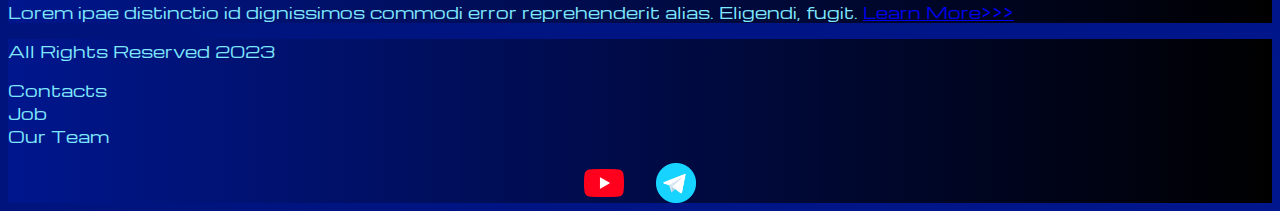
<file: pricing.html>
<!DOCTYPE html>
<html lang="en">

<head>
  <meta charset="UTF-8">
  <meta http-equiv="X-UA-Compatible" content="IE=edge">
  <meta name="viewport" content="width=device-width, initial-scale=1.0">
  <link href="https://cdn.jsdelivr.net/npm/bootstrap@5.3.0-alpha3/dist/css/bootstrap.min.css" rel="stylesheet"
    integrity="sha384-KK94CHFLLe+nY2dmCWGMq91rCGa5gtU4mk92HdvYe+M/SXH301p5ILy+dN9+nJOZ" crossorigin="anonymous">
  <link rel="stylesheet" href="source/styles100/mycss.css">
  <title>HIT</title>

</head>

<body>
  <header>
    <nav class="navbar navbar-expand-lg bg-dark">
      <div class="container-fluid">
        <a class="navbar-brand" href="/"><img src="source/files/logo.png" alt="img"> </a>
        <button class="navbar-toggler" type="button" data-bs-toggle="collapse" data-bs-target="#navbarNav"
          aria-controls="navbarNav" aria-expanded="false" aria-label="Toggle navigation">
          <span class="navbar-toggler-icon"></span>
        </button>
        <div class="collapse navbar-collapse" id="navbarNav">
          <ul class="navbar-nav">
            <li class="nav-item">
              <a class="nav-link" aria-current="page" href="/">Home</a>
            </li>
            <li class="nav-item">
              <a class="nav-link active" href="pricing.html">Pricing</a>
            </li>
            <li class="nav-item">
              <a class="nav-link" href="pricing.html">Contacts</a>
            </li>
            <li class="nav-item">
              <a class="nav-link" href="pricing.html"><img style="width: 35px; margin-inline: 1em;"
                  src="source/files/yt.png" alt="...">
              </a>
            </li>
            <li class="nav-item">
              <a class="nav-link" href="pricing.html"> <img style="width: 25px; margin-inline: 1em;"
                  src="source/files/tg.png" alt="...">

              </a>
            </li>
          </ul>
        </div>
      </div>
    </nav>
  </header>

  <section>
    <div class="container-fluid mt-4">
      <div class="row">
        <div class="col-lg-1">
        </div>

        <div class="col-lg-8 col-md-12">
          <div class="row">
            <div class="col-lg-4 col-md-6 mt-4">
              <div class="card">
                <a href="#"><img src="source/images/laptop.png" class="card-img-top" alt="Laptop"></a>
                <div class="card-body">
                  <h5 class="card-title"><a href="#">Laptops</a></h5>
                  <p class="card-text"><a href="#">
                      Some quick example text to build on the card title and make up the bulk of the
                      card's content.</p>
                  </a>

                  <a href="#" class="btn btn-primary">Go shoping</a>
                </div>
              </div>
            </div>
            <div class="col-lg-4 col-md-6 mt-4">
              <div class="card">
                <img src="source/images/controller.png" class="card-img-top" alt="Controller">
                <div class="card-body">
                  <h5 class="card-title">Controllers</h5>
                  <p class="card-text">Some quick example text to build on the card title and make up the bulk of the
                    card's
                    content.</p>
                  <a href="#" class="btn btn-primary">Go shoping</a>
                </div>
              </div>
            </div>
            <div class="col-lg-4 col-md-6 mt-4">
              <div class="card">
                <img src="source/images/gaming pc.png" class="card-img-top" alt="gaming pc">
                <div class="card-body">
                  <h5 class="card-title">Gaming PC</h5>
                  <p class="card-text">Some quick example text to build on the card title and make up the bulk of the
                    card's
                    content.</p>
                  <a href="#" class="btn btn-primary">Go shoping</a>
                </div>
              </div>
            </div>
            <div class="col-lg-4 col-md-6 mt-4">
              <div class="card">
                <img src="source/images/gpu.png" class="card-img-top" alt="GPU">
                <div class="card-body">
                  <h5 class="card-title">GPU</h5>
                  <p class="card-text">Some quick example text to build on the card title and make up the bulk of the
                    card's
                    content.</p>
                  <a href="#" class="btn btn-primary">Go shoping</a>
                </div>
              </div>
            </div>
            <div class="col-lg-4 col-md-6 mt-4">
              <div class="card">
                <img src="source/images/cpu.png" class="card-img-top" alt="CPU">
                <div class="card-body">
                  <h5 class="card-title">CPU</h5>
                  <p class="card-text">Some quick example text to build on the card title and make up the bulk of the
                    card's
                    content.</p>
                  <a href="#" class="btn btn-primary">Go shoping</a>
                </div>
              </div>
            </div>
            <div class="col-lg-4 col-md-6 mt-4">
              <div class="card">
                <img src="source/images/vr.png" class="card-img-top" alt="VR">
                <div class="card-body">
                  <h5 class="card-title">VR</h5>
                  <p class="card-text">Some quick example text to build on the card title and make up the bulk of the
                    card's
                    content.</p>
                  <a href="#" class="btn btn-primary">Go shoping</a>
                </div>
              </div>
            </div>
            <div class="col-lg-4 col-md-6 mt-4">
              <div class="card">
                <img src="source/images/acc.png" class="card-img-top" alt="ACC">
                <div class="card-body">
                  <h5 class="card-title">ACC</h5>
                  <p class="card-text">Some quick example text to build on the card title and make up the bulk of the
                    card's
                    content.</p>
                  <a href="#" class="btn btn-primary">Go shoping</a>
                </div>
              </div>
            </div>
            <div class="col-lg-4 col-md-6 mt-4">
              <div class="card">
                <img src="source/images/other.png" class="card-img-top" alt="Other">
                <div class="card-body">
                  <h5 class="card-title">Other</h5>
                  <p class="card-text">Some quick example text to build on the card title and make up the bulk of the
                    card's
                    content.</p>
                  <a href="#" class="btn btn-primary">Go shoping</a>
                </div>
              </div>
            </div>







          </div>



          <div class="col-lg-12 col-md-12 text-center mt-4">
            <p>Can we help you?</p>
          </div>
          <div class="col-lg-12 col-md-12 text-center">
            <img class="call-anim" style="width: 40px; margin-inline: 1em;" src="source/files/phone.png" alt="...">

          </div>



        </div>
        <div class="col-lg-3 col-md-12">
          <div class="row px-2">
            <div class="col-lg-12 sidebar my-4">
              <p>Lorem ipsum dolor sit amet consectetur adipisicing elit. Sunt itaque nemo ad quaerat temporibus?
                Dolores vitae distinctio id dignissimos commodi error reprehenderit alias. Eligendi, fugit. <a
                  href="#">Learn More>>></a>
              </p>
            </div>
            <div class="col-lg-12 sidebar my-4">
              <p>Lorem ipsum dolor sit amet consectetur adipisicing elit. Dolores vitae distinctio id dignissimos
                commodi error reprehenderit alias. Eligendi, fugit. <a href="#">Learn More>>></a>
              </p>
            </div>
            <div class="col-lg-12 sidebar my-4">
              <p>Lorem ipsum dolor sit amet consectetur adipisicing elit. Sunt itaque nemo adsimos commodi error
                reprehenderit alias. Eligendi, fugit. <a href="#">Learn More>>></a>
              </p>
            </div>
            <div class="col-lg-12 sidebar my-4">
              <p>Lorem ipsum dolor sit amet consectetur adipie distinctio id dignissimos commodi error reprehenderit
                alias. Eligendi, fugit. <a href="#">Learn More>>></a>
              </p>
            </div>
            <div class="col-lg-12 sidebar my-4">
              <p>Lorem ipae distinctio id dignissimos commodi error reprehenderit alias. Eligendi, fugit. <a
                  href="#">Learn More>>></a>
              </p>
            </div>
          </div>
        </div>
      </div>

    </div>
  </section>

  <footer class="mt-4">
    <div class="container-fluid">
      <div class="row">
        <div class="col-lg-4 col-md-12 footer-text text-center">
          <p>All Rights Reserved 2023</p>

        </div>
        <div class="col-lg-4 col-md-12 footer-text text-center">
          <p>Contacts<br>Job</br>Our Team</p>
        </div>
        <div class="col-lg-4 col-md-12 media-links">
          <img style="width: 40px; margin-inline: 1em;" src="source/files/yt.png" alt="...">
          <img style="width: 40px; margin-inline: 1em;" src="source/files/tg.png" alt="...">
        </div>

      </div>
    </div>

  </footer>



  <script src="https://cdn.jsdelivr.net/npm/bootstrap@5.3.0-alpha3/dist/js/bootstrap.bundle.min.js"
    integrity="sha384-ENjdO4Dr2bkBIFxQpeoTz1HIcje39Wm4jDKdf19U8gI4ddQ3GYNS7NTKfAdVQSZe"
    crossorigin="anonymous"></script>
</body>

</html>
</header>

<section>

</section>

<footer>


</footer>



<script src="https://cdn.jsdelivr.net/npm/bootstrap@5.3.0-alpha3/dist/js/bootstrap.bundle.min.js"
  integrity="sha384-ENjdO4Dr2bkBIFxQpeoTz1HIcje39Wm4jDKdf19U8gI4ddQ3GYNS7NTKfAdVQSZe" crossorigin="anonymous"></script>
</body>

</html>
</file>
<file: source/styles100/mycss.css>
@import url(https://fonts.googleapis.com/css?family=Michroma&display=swap);


body {
    font-family: Michroma, serif;
    background: linear-gradient(317deg, #00168D 0%, #000000 100%);
}
p {
    color: #7fe8ff;
}

.nav-link {
    color: rgb(127, 232, 255);
}

.navbar-nav .nav-link.active {
    color: rgb(99, 142, 146);

}

.navbar-brand img {
    width: 40px;
}

.navbar-toggler {
    background-color: rgb(107, 106, 106);
}

.sidebar {
    color: #7fe8ff;
    background: linear-gradient(90deg, #00168D 0%, #000000 100%);

}

.card {
    background: linear-gradient(90deg, #00168D 0%, #000000 100%);
    color: rgb(127, 232, 255);
}

.card a {
    text-decoration: none;
    color: rgb(127, 232, 255);

}

.slide-text,
.footer-text {
    color: rgb(127, 232, 255);
    margin: auto auto;
}

footer,
.btn-outline-primary {
    background: linear-gradient(90deg, #00168D 0%, #000000 100%);

}
.media-links {
    display: flex;
    justify-content: center;
    align-items: center;
}

.call-anim {
    animation: myAnim 4s ease 0s infinite normal forwards;
}


@keyframes myAnim {
	0%,
	100% {
		transform: translateX(0%);
		transform-origin: 50% 50%;
	}

	15% {
		transform: translateX(-30px) rotate(-6deg);
	}

	30% {
		transform: translateX(15px) rotate(6deg);
	}

	45% {
		transform: translateX(-15px) rotate(-3.6deg);
	}

	60% {
		transform: translateX(9px) rotate(2.4deg);
	}

	75% {
		transform: translateX(-6px) rotate(-1.2deg);
	}
}

@media (max-width: 775px) {
    .carousel-indicators {
        display: none;
    }
}
</file>
<file: source/styles100/bgvideo.css>
.bgvideo {
    height: 70vh;
    width: 100%;
    position: relative;
    display: flex;
    justify-content: center;
    align-items: center;
}

.bgvideo video {
    height: 70vh;
    width: 100%;
    position: absolute;
    top: 0;
    left: 0;
    object-fit: cover;
    z-index: 1;
}

.effect {
    height: 70vh;
    width: 100%;
    position: absolute;
    top: 0;
    left: 0;
    object-fit: cover;
    z-index: 2;
    background-color: rgba(0, 0, 0, 0.365);
}

.video-text {
    color: rgb(127, 232, 255);
    z-index: 2;
}
</file>
